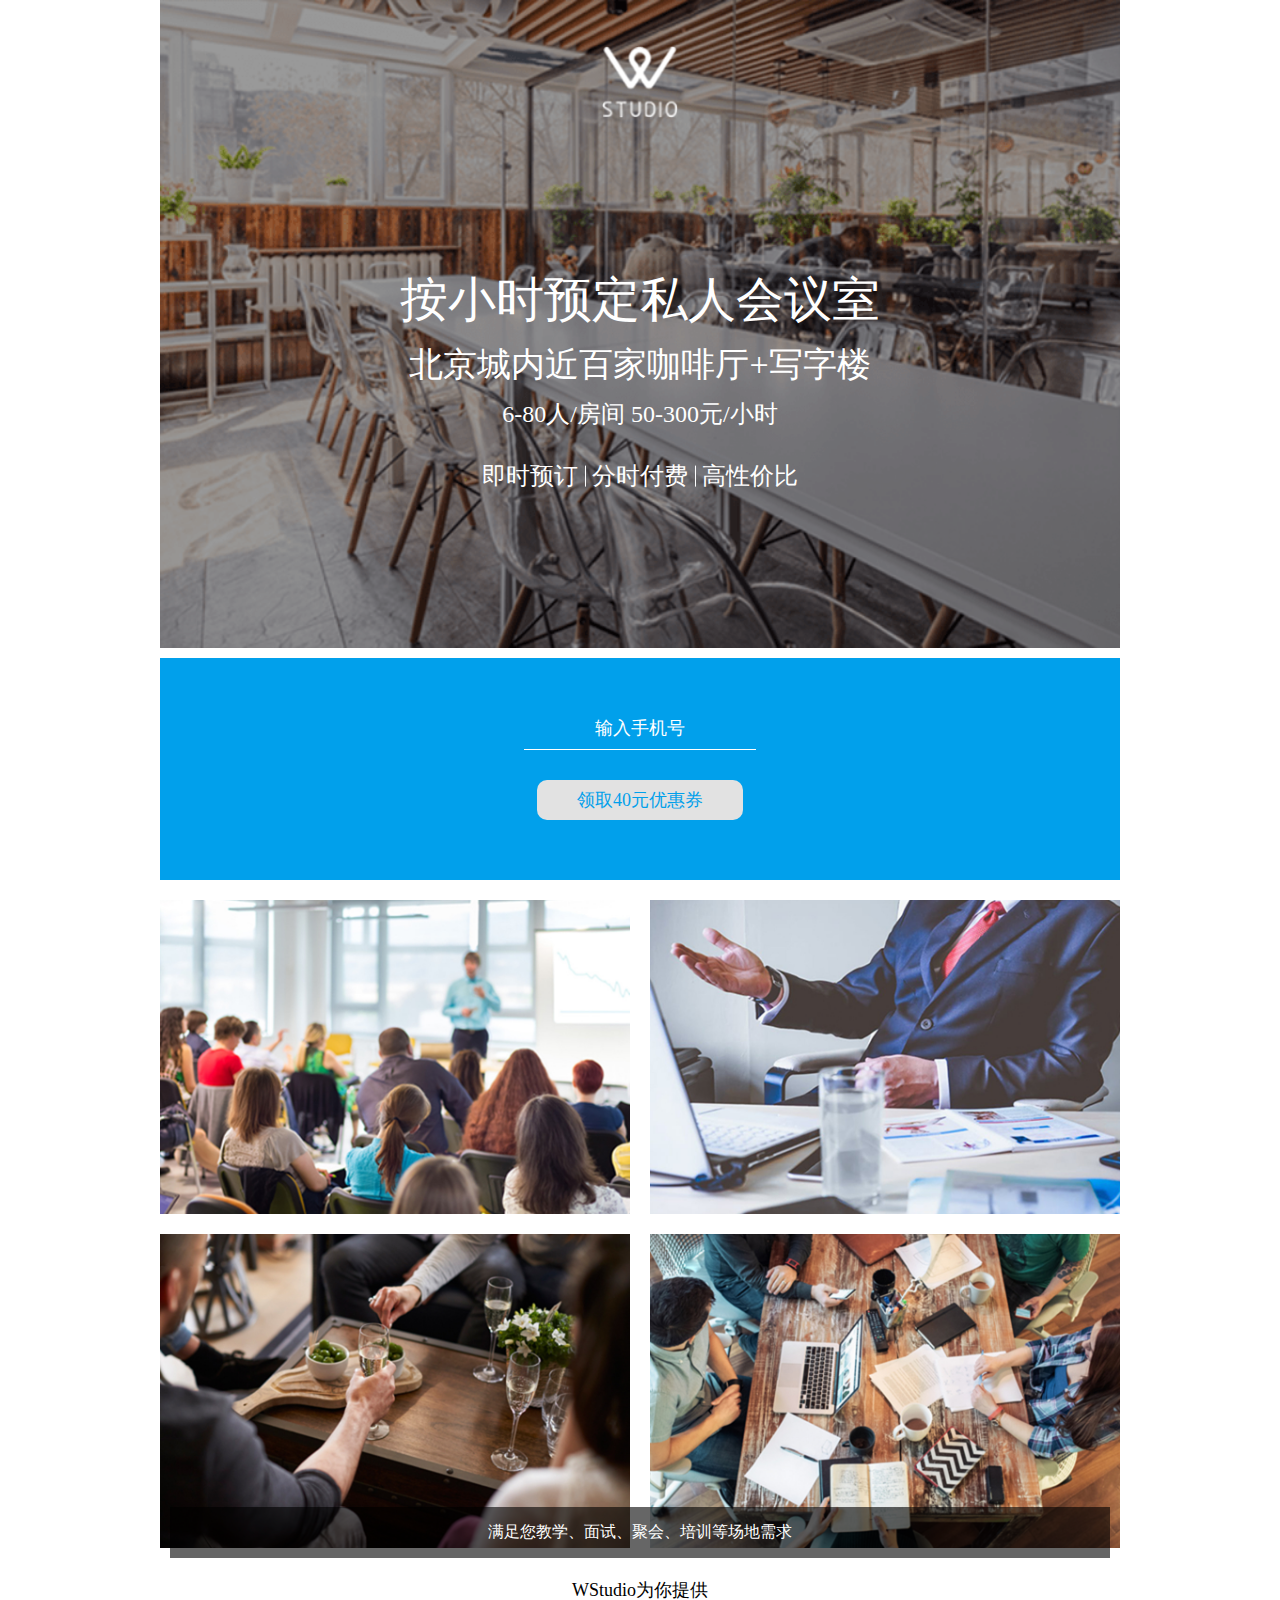
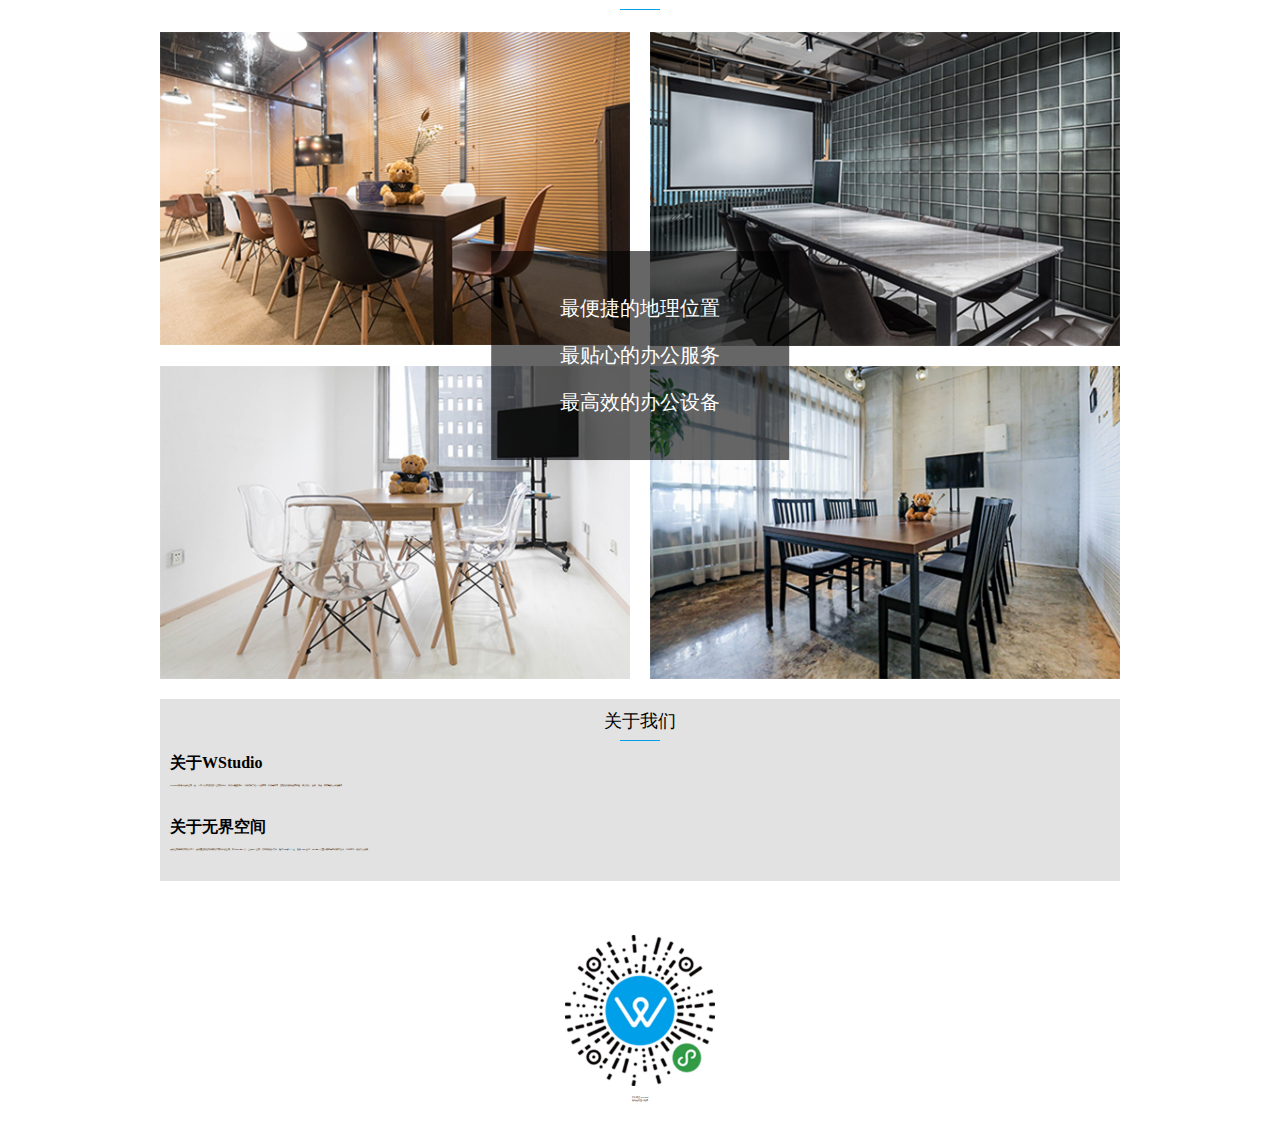
<file: WStudio_toutiao/index.html>
<!DOCTYPE html>
<html lang="en">
<head>
    <meta charset="UTF-8">
    <title>WStudio</title>
    <meta name="viewport" content="width=device-width,initial-scale=1,user-scalable=no,maximum-scale=1"/>
    <link rel="stylesheet" href="index.css">
    <script type="text/javascript" src="js/zepto.js"></script>
    <script type="text/javascript" src="js/index.js"></script>
</head>
<body>
    <div class="banner">
        <img src="images/img-1.png" alt="banner">
        <div class="mask">
            <img src="images/logo.png" alt="logo">
            <p class="title">按小时预定私人会议室</p>
            <p class="subtitle">北京城内近百家咖啡厅+写字楼</p>
            <p class="title-price">6-80人/房间 50-300元/小时</p>
            <div class="tab">
                <span>即时预订</span>
                <span>分时付费</span>
                <span>高性价比</span>
            </div>
        </div>
    </div>
    <div class="receive-coupon">
        <div class="receive-content">
            <input placeholder="输入手机号" class="phone-input"/>
            <div class="get-btn">领取40元优惠券</div>
        </div>
    </div>
    <div class="service-introduce">
        <div class="service-one">
            <img src="images/service-1.jpg" alt="img">
        </div>
        <div class="service-two">
            <img src="images/service-2.jpg" alt="img">
        </div>
        <div class="service-three">
            <img src="images/service-3.jpg" alt="img">
        </div>
        <div class="service-four">
            <img src="images/service-4.jpg" alt="img">
        </div>
        <p class="service-hint">
            满足您教学、面试、聚会、培训等场地需求
        </p>
    </div>
    <div class="block-add">
        <span>WStudio为你提供</span>
    </div>
    <div class="service-introduce">
        <div class="service-one">
            <img src="images/service-5.jpg" alt="img">
        </div>
        <div class="service-two">
            <img src="images/service-6.jpg" alt="img">
        </div>
        <div class="service-three">
            <img src="images/service-7.jpg" alt="img">
        </div>
        <div class="service-four">
            <img src="images/service-8.jpg" alt="img">
        </div>
        <p class="site-hint">
            <span>最便捷的地理位置</span>
            <span>最贴心的办公服务</span>
            <span>最高效的办公设备</span>
        </p>
    </div>
    <div class="about-us">
        <div class="about-us-content">
            <div class="about-us-title">
                <span>关于我们</span>
            </div>
            <div class="about-wstudio">
                <p>关于WStudio</p>
                <div>
                    WStudio隶属于无界空间，是一个线上分时预定独立空间的平台。我们在整座城市，为你订制了近百个会客间，给你高效率、智能化的移动会客体验，满足办公、会议、聚会、教学等多元场地需求。
                </div>
            </div>
            <div class="about-wujie">
                <p>关于无界空间</p>
                <div>
                    无界空间倡导美学办公主义，是以通过科技部备案的国家级众创空间。截止2017年6月，已有20个空间，总面积接近6万平，提供7000多个工位，服务300+企业，2017年3月宣布获由信中利资本集团、经纬中国A+轮近亿元融资。
                </div>
            </div>
        </div>
    </div>
    <div class="footer">
        <img src="images/code.jpg" alt="img">
        <p>扫码关注"WStudio<br>移动会议室"小程序</p>
    </div>
    <div class="footer-block"></div>
    <div class="popup">
        <div class="result-text">领取成功</div>
        <div class="close-btn">确定</div>
    </div>
    <script type="text/javascript">
        var clientWidth = document.documentElement.clientWidth
        document.documentElement.style.fontSize = clientWidth/3.75 + "px";
        window.onresize = function(){
            clientWidth = document.documentElement.clientWidth
            document.documentElement.style.fontSize = clientWidth/3.75 + "px";
        }
    </script>
</body>
</html>
</file>
<file: WStudio_toutiao/index.css>
body,ol,ul,h1,h2,h3,h4,h5,h6,p,th,td,dl,dd,form,fieldset,legend,input,textarea,select{margin:0;padding:0;font-weight: normal;font-size: 0.14rem}

body{
    font-family: "PingFang SC";
}

input:focus,input:active,input:visited,a:focus,a:active,a:visited{
    border: none;
    outline: none;
}

::-webkit-input-placeholder { /* WebKit browsers */
    color:#fff;
}
:-moz-placeholder { /* Mozilla Firefox 4 to 18 */
    color:#fff;
}
::-moz-placeholder { /* Mozilla Firefox 19+ */
    color:#fff;
}
:-ms-input-placeholder { /* Internet Explorer 10+ */
    color:#fff;
}

a{
    text-decoration: none;
    cursor: pointer;
}

.banner{
    position: relative;
}

.banner >img{
    width: 100%;
    height: auto;
    vertical-align: bottom;
}

.mask{
    position: absolute;
    top: 0;
    right: 0;
    bottom: 0;
    left: 0;
    background-color: rgba(0, 0, 0, .4);
    text-align: center;
    padding: 0.23rem;
    color: #ffffff;
}

.mask .title{
    font-size: 0.24rem;
    margin-top: 0.26rem;
}

.mask .subtitle{
    font-size: .18rem;
    margin-top: .05rem;
    margin-bottom: .05rem;
}

.mask .title-price{
    font-size: 0.14rem;
    margin-top: .05rem;
    margin-bottom: .05rem;
}

.mask img{
    width: 0.38rem;
    height: 0.36rem;
}

.mask .tab >span{
    font-size: .14rem;
    position: relative;
    padding-right: 0.05rem;
    margin-right: 0.05rem;
    color: #fefefe;
}

.mask .tab >span:after{
    content: '';
    display: block;
    position: absolute;
    width: 1px;
    height: 80%;
    top: 50%;
    transform: translateY(-50%);
    right: 0;
    background-color: #ffffff;
}

.mask .tab >span:last-child:after{
    display: none;
}

.mask .tab >span:last-child{
    margin-right: 0;
    padding-right: 0;
}

.block-ws{
    display: flex;
    align-items: center;
    color: #01a0eb;
    justify-content: center;
}

.block-ws >span:nth-child(2){
    margin: 0 10px;
}

.block-ws .between-line{
    margin-bottom: 0 !important;
}

.footer{
    background-color: #ffffff;
    padding: 0.22rem;
    text-align: center;
}
.footer >p{
    margin-top: 10px;
}
.footer >img{
    width: 150px;
}

.footer-block{
    height: 0.35rem;
    width: calc(100% - 20px);
    margin-left: 10px;
    background-color: #01a0eb;
}

.receive-coupon{
    padding: 10px;
}

.receive-coupon .receive-content{
    background-color: #01a0eb;
    padding: .6rem 0;
    display: flex;
    flex-direction: column;
    justify-content: center;
    align-items: center;
}
.receive-content >input{
    margin-bottom: .3rem;
    border: none;
    background-color: #01a0eb;
    border-bottom: 1px solid #ffffff;
    text-align: center;
    padding-bottom: .1rem;
    font-size: .18rem;
    color: #ffffff;
}
.get-btn{
    height: .4rem;
    padding: 0 .4rem;
    background-color: rgb(226, 226, 226);
    color: #01a0eb;
    border-radius: 10px;
    text-align: center;
    font-size: .18rem;
    line-height: .4rem;
    cursor: pointer;
}

.service-introduce{
    position: relative;
    display: flex;
    flex-wrap: wrap;
    padding: 10px;
    padding-bottom: 0;
}

.service-introduce >div{
    width: calc(50% - .05rem);
}
.service-introduce >div >img{
    width: 100%;
    vertical-align: bottom;
}
.service-one{
    padding-right: .05rem;
    padding-bottom: .05rem
}
.service-two{
    padding-left: .05rem;
    padding-bottom: .05rem
}
.service-three{
    padding-right: .05rem;
    padding-top: .05rem;
}
.service-four{
    padding-left: .05rem;
    padding-top: .05rem;
}
.service-hint{
    position: absolute;
    bottom: 0;
    left: 10px;
    right: 10px;
    padding: .15rem;
    background-color: rgba(0, 0, 0, 0.6);
    color: #ffffff;
    font-size: .16rem;
    text-align: center;
}
.site-hint{
    position: absolute;
    top: 50%;
    left: 50%;
    transform: translate(-50%, -50%);
    padding: .3rem;
    background-color: rgba(0, 0, 0, 0.6);
    color: #ffffff;
    font-size: .16rem;
    text-align: center;
}
.site-hint > span{
    display: block;
    margin-bottom: 10px;
    white-space: nowrap;
}
.site-hint > span:last-child{
    margin-bottom: 0;
}
.block-add{
    background-color: #ffffff;
    font-size: .18rem;
    text-align: center;
    padding: .2rem;
}
.block-add >span{
    position: relative;
}
.block-add >span:after ,.about-us-title span:after{
    content: '';
    position: absolute;
    display: block;
    bottom: -10px;
    left: 50%;
    transform: translateX(-50%);
    width: 40px;
    height: 1px;
    background-color: #01a0eb;
}

.about-us{
    background-color: #ffffff;
    padding: 10px;
}
.about-us-content{
    background-color: rgb(226, 226, 226);
    padding: 10px;
}
.about-us-title{
    font-size: .18rem;
    text-align: center;
    padding-bottom: 10px;
}
.about-us-title span{
    position: relative;
}
.about-wstudio, .about-wujie{
    margin-bottom: 20px;
}
.about-wstudio >p, .about-wujie >p{
    padding: 10px 0;
    font-size: .16rem;
    font-weight: bold;
}

.popup{
    position: fixed;
    top: 50%;
    left: 50%;
    transform: translate(-50%, -50%);
    background-color: #ffffff;
    width: 60%;
    min-height: 100px;
    border-radius: 5px;
    padding: 15px;
    flex-direction: column;
    align-items: center;
    justify-content: center;
    display: none;
    z-index: 99;
}
.popup .result-text{
    font-size: 18px;
}
.popup-hidden{
    display: none;
}
.popup-show{
    display: flex;
}
.popup .close-btn{
    margin-top: 30px;
    padding: 5px 15px;
    border: 1px solid #01a0eb;
    border-radius: 5px;
    color: #01a0eb;
    cursor: pointer;
}

@media screen and (min-width: 450px) {
    html{
        font-size: 16px !important;
    }
    body{
        margin-left: auto;
        margin-right: auto;
        width: 960px;
    }
    .mask{
        display: flex;
        flex-direction: column;
        align-items: center;
        padding: 46px;
    }
    .mask img{
        width: 76px;
        height: 72px;
    }
    .mask .title{
        font-size: 48px;
        margin-top: 150px;
        margin-bottom: 0;
    }
    .mask .subtitle{
        font-size: 34px;
        margin-top: 10px;
        margin-bottom: 0;
    }
    .mask .title-price{
        font-size: 24px;
        margin-top: 10px;
        margin-bottom: 0;
    }
    .mask .tab{
        margin-top: 30px;
        margin-bottom: 30px;
    }
    .mask .tab >span{
        font-size: 24px;
        padding-right: 8px;
        margin-right: 5px;
    }
    .block-ws{
        font-size: 18px;
    }
    .footer{
        padding: 44px;
    }
    .footer-block{
        display: none;
    }
    .receive-coupon .receive-content{
        padding: 60px 0;
    }
    .receive-content >input{
        margin-bottom: 30px;
        padding-bottom: 10px;
        font-size: 18px;
    }
    .get-btn{
        height: 40px;
        padding: 0 40px;
        font-size: 18px;
        line-height: 40px;
    }


    .service-introduce >div{
        width: calc(50% - 10px);
    }
    .service-introduce >div >img{
        width: 100%;
        vertical-align: bottom;
    }
    .service-one{
        padding-right: 10px;
        padding-bottom: 10px;
    }
    .service-two{
        padding-left: 10px;
        padding-bottom: 10px;
    }
    .service-three{
        padding-right: 10px;
        padding-top: 10px;
    }
    .service-four{
        padding-left: 10px;
        padding-top: 10px;
    }
    .service-hint{
        position: absolute;
        bottom: 0;
        left: 10px;
        right: 10px;
        padding: 15px;
        background-color: rgba(0, 0, 0, 0.6);
        color: #ffffff;
        font-size: 16px;
        text-align: center;
    }
    .site-hint{
        position: absolute;
        top: 50%;
        left: 50%;
        transform: translate(-50%, -50%);
        width: 30%;
        height: 30%;
        flex-direction: column;
        display: flex;
        justify-content: center;
        align-items: center;
        background-color: rgba(0, 0, 0, 0.6);
        color: #ffffff;
        font-size: 20px;
    }
    .site-hint > span{
        margin-bottom: 20px;
    }
    .site-hint > span:last-child{
        margin-bottom: 0;
    }
    .block-add{
        font-size: 18px;
        padding: 20px;
    }
    .about-us-title{
        font-size: 18px;
        padding-bottom: 10px;
    }
    .about-wstudio >p, .about-wujie >p{
        font-size: 16px;
    }
    .receive-coupon{
        padding: 10px 0;
    }
    .service-introduce{
        padding: 10px 0;
    }
    .about-us{
        padding: 10px 0;
    }
    .popup{
        width: 220px;
    }
}
</file>
